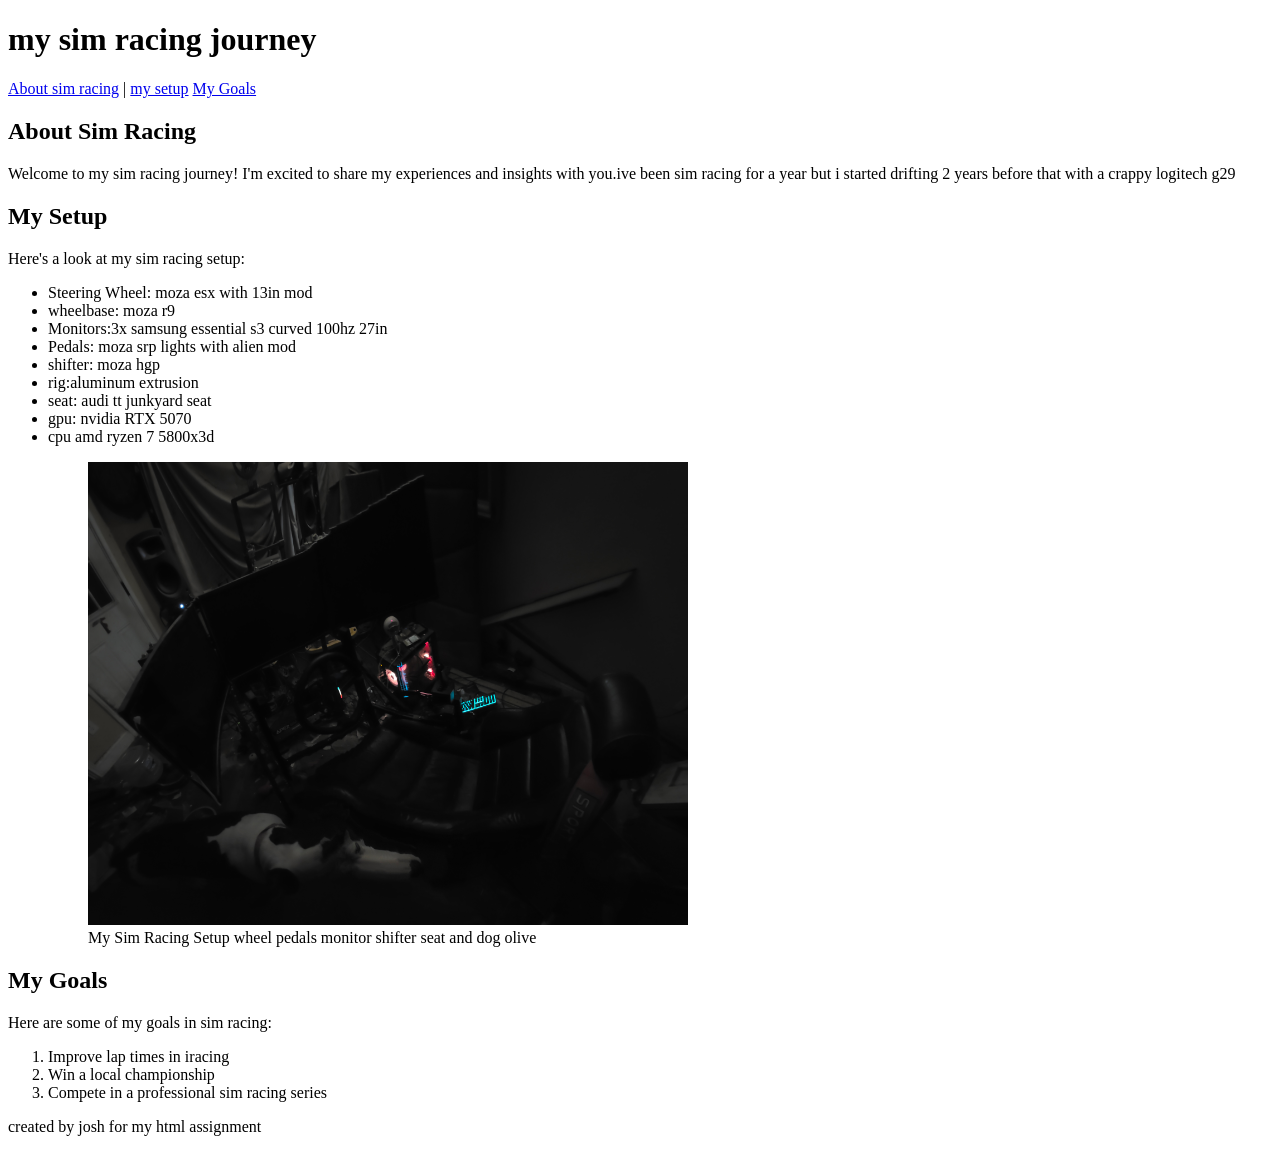
<file: index.html>
<!DOCTYPE html>
<html lang="en">
<head>
    <meta charset="UTF-8">
    <meta name="viewport" content="width=device-width, initial-scale=1.0">
    <title>my first wesite</title>
</head>
<body>
    <header>
    <h1> my sim racing journey </h1>
    </header>

    <nav>
    <a href="#about">About sim racing</a> |
    <a href="setup">my setup</a>
    <a href="#goals">My Goals</a>
    </nav>
    <main>
        <section id="about">
            <h2>About Sim Racing</h2>
            <p>Welcome to my sim racing journey! I'm excited to share my experiences and insights with you.ive been sim racing for a year but i started drifting 2 years before that with a crappy logitech g29</p>
        </section>

        <section id="setup">
            <h2>My Setup</h2>
            <p>Here's a look at my sim racing setup:</p>
            <ul>
                <li>Steering Wheel: moza esx with 13in mod </li>
                <li>wheelbase: moza r9</li>
                <li>Monitors:3x samsung essential s3 curved 100hz 27in</li>
                <li>Pedals: moza srp lights with alien mod </li>
                <li>shifter: moza hgp </li>
                <li>rig:aluminum extrusion </li>
                <li>seat: audi tt junkyard seat</li>
                <li>gpu: nvidia RTX 5070</li>
                <li>cpu amd ryzen 7 5800x3d</li>
<figure>
    <img src="sim-racing.jpg" alt="Sim Racing Setup" width="600">
    <figcaption>My Sim Racing Setup wheel pedals monitor shifter seat and dog olive</figcaption>
 </figure>           </ul> 
        </section>

        <section id="goals">
            <h2>My Goals</h2>
            <p>Here are some of my goals in sim racing:</p>
            <ol>
                <li>Improve lap times in iracing</li>
                <li>Win a local championship</li>
                <li>Compete in a professional sim racing series</li>
            </ol>
        </section>
    </main>
    <footer>
        <p>created by josh for my html assignment</p>
    
    </footer>
</body>
</html>
</file>
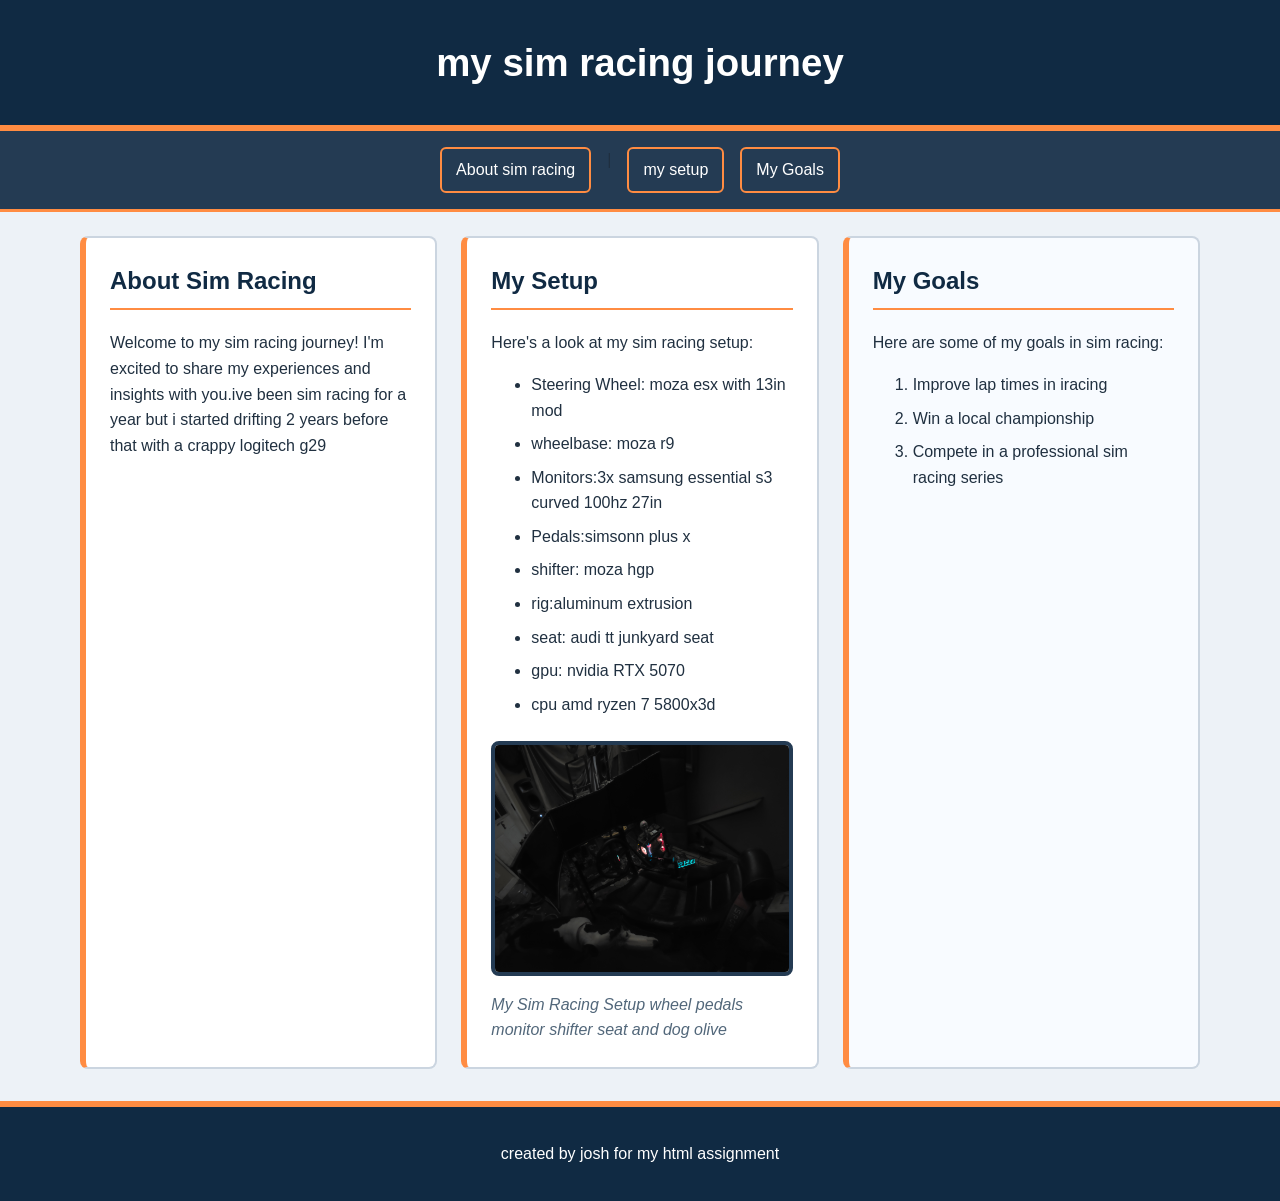
<file: homework 1/index.html>
<!DOCTYPE html>
<html lang="en">
<head>
    <link rel="stylesheet" href="style.css">
    <meta charset="UTF-8">
    <meta name="viewport" content="width=device-width, initial-scale=1.0">
    <title>my first wesite</title> 
    
</head>
<body>
    <header>
    <h1> my sim racing journey </h1>
    </header>

    <nav>
    <a href="#about">About sim racing</a> |
    <a href="#setup">my setup</a>
    <a href="#goals">My Goals</a>
    </nav>
    <main>
        <section id="about" class="content-card">
            <h2>About Sim Racing</h2>
            <p>Welcome to my sim racing journey! I'm excited to share my experiences and insights with you.ive been sim racing for a year but i started drifting 2 years before that with a crappy logitech g29</p>
        </section>

        <section id="setup" class="content-card">

            <h2>My Setup</h2>
            <p>Here's a look at my sim racing setup:</p>
            <ul>
                <li>Steering Wheel: moza esx with 13in mod </li>
                <li>wheelbase: moza r9</li>
                <li>Monitors:3x samsung essential s3 curved 100hz 27in</li>
                <li>Pedals:simsonn plus x  </li>
                <li>shifter: moza hgp </li>
                <li>rig:aluminum extrusion </li>
                <li>seat: audi tt junkyard seat</li>
                <li>gpu: nvidia RTX 5070</li>
                <li>cpu amd ryzen 7 5800x3d</li>
                </ul>
<figure>
    <img src="sim-racing.jpg" alt="Sim Racing Setup" width="600">
    <figcaption>My Sim Racing Setup wheel pedals monitor shifter seat and dog olive</figcaption>
 </figure>          
        </section>

        <section id="goals" class="content-card">
            <h2>My Goals</h2>
            <p>Here are some of my goals in sim racing:</p>
            <ol>
                <li>Improve lap times in iracing</li>
                <li>Win a local championship</li>
                <li>Compete in a professional sim racing series</li>
            </ol>
        </section>
    </main>
    <footer>
        <p>created by josh for my html assignment</p>
    
    </footer>
</body>
</html>
</file>
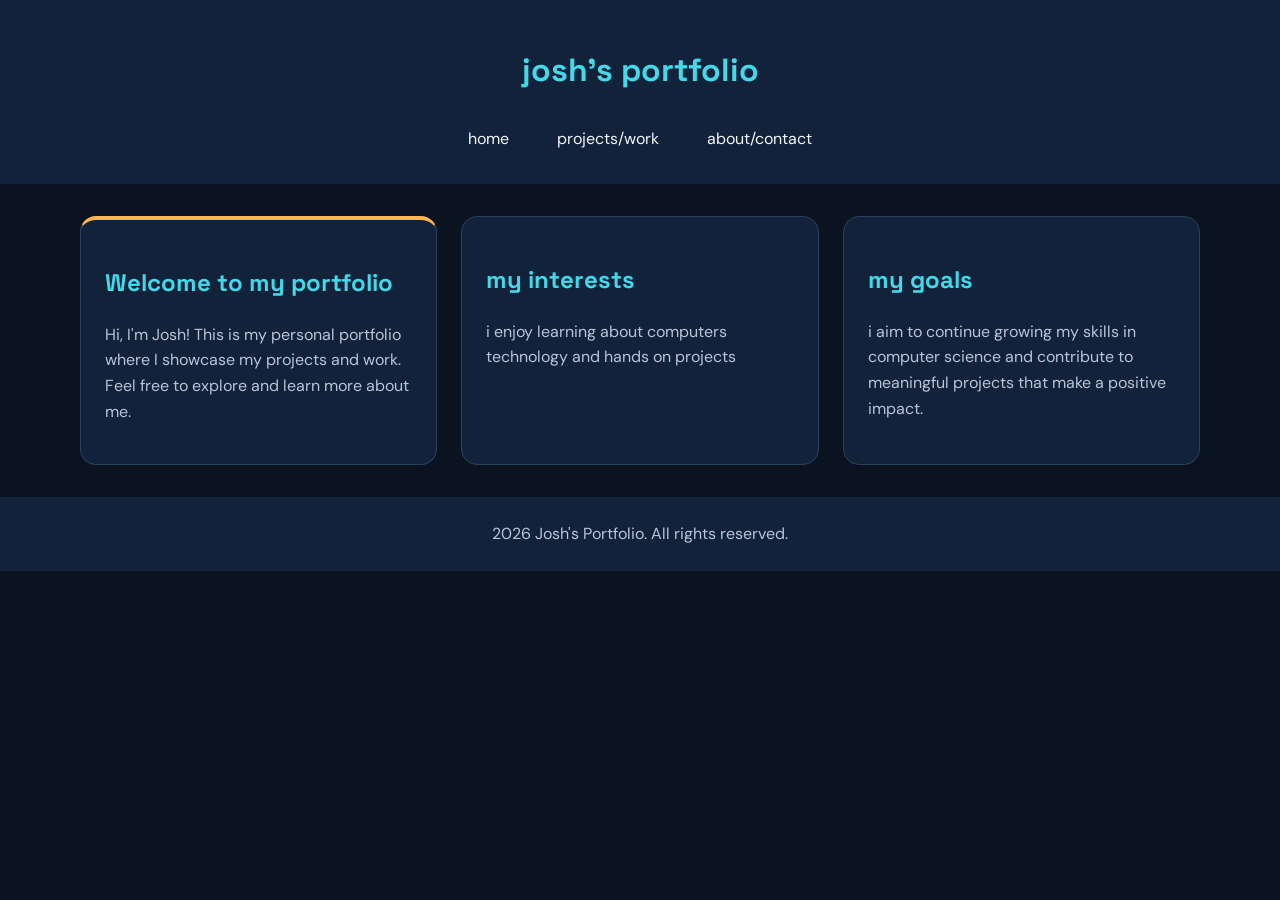
<file: portfolio/index.html>
<!DOCTYPE html>
<html lang="en">
<head>
    <meta charset="UTF-8">
    <meta name="viewport" content="width=device-width, initial-scale=1.0">
    <title>josh's portfolio [home]</title>
    <link rel="stylesheet" href="style.css">
</head>
<body>
<header>
    <h1>josh's portfolio</h1>
    <nav aria-label="main navigation">
        <a href="index.html">home</a>
        <a href="projects.html">projects/work</a>
        <a href="about.html">about/contact</a>
    </nav>

</header>
<main>
    <section id="welcome" class="card">
        <h2>Welcome to my portfolio</h2>
        <p>Hi, I'm Josh! This is my personal portfolio where I showcase my projects and work. Feel free to explore and learn more about me.</p>
    </section>
<section class="card">
    <h2>my interests</h2>
    <p>i enjoy learning about computers technology and hands on projects</p>
</section>

<section class="card">
    <h2>my goals</h2>
    <p>i aim to continue growing my skills in computer science and contribute to meaningful projects that make a positive impact.</p>
</section>
</main>

<footer>
    <p>2026 Josh's Portfolio. All rights reserved.</p>
</footer>
</body>
</html>
</file>
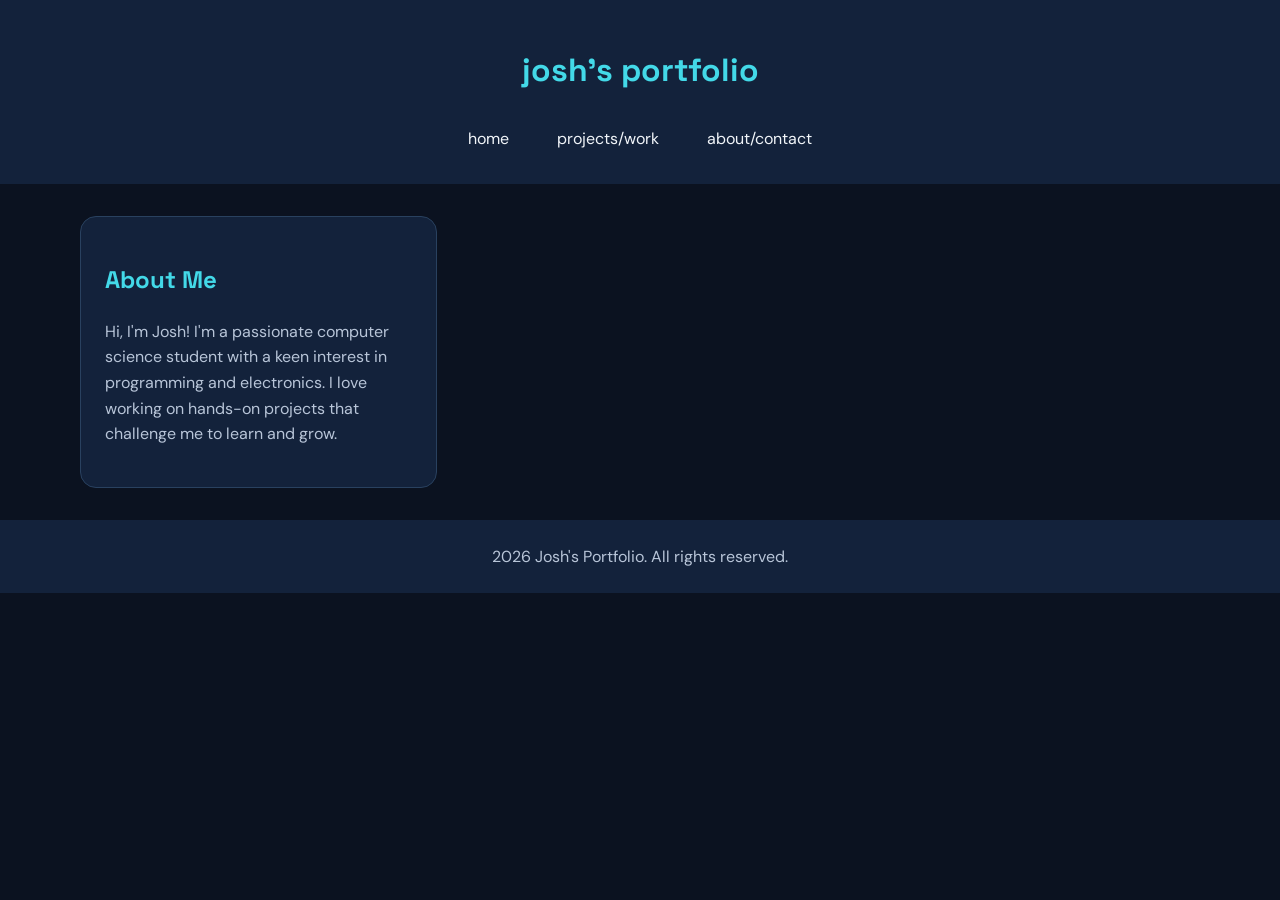
<file: portfolio/about.html>
<!DOCTYPE html>
<html lang="en">
<head>
    <meta charset="UTF-8">
    <meta name="viewport" content="width=device-width, initial-scale=1.0">
    <title>josh's portfolio [about]</title>
    <link rel="stylesheet" href="style.css">
</head>
<body>
<header>
    <h1>josh's portfolio</h1>
    <nav aria-label="main navigation">
        <a href="index.html">home</a>
        <a href="projects.html">projects/work</a>
        <a href="about.html">about/contact</a>
    </nav>
</header>

<main>
    <section class="card">
        <h2>About Me</h2>
        <p>Hi, I'm Josh! I'm a passionate computer science student with a keen interest in programming and electronics. I love working on hands-on projects that challenge me to learn and grow.</p>
    </section>
</main>

<footer>
    <p>2026 Josh's Portfolio. All rights reserved.</p>
</footer>
</body>
</html>
</file>
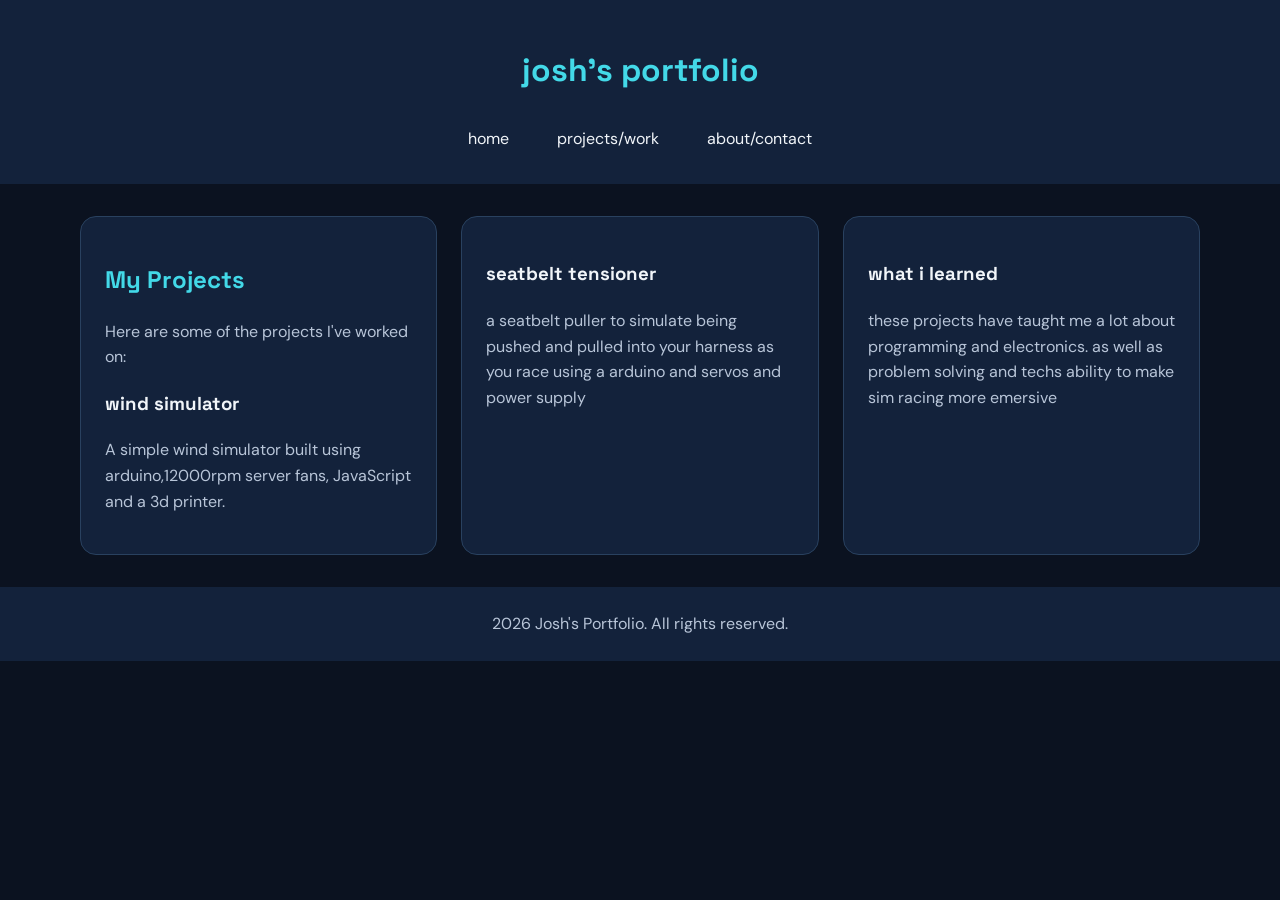
<file: portfolio/projects.html>
<!DOCTYPE html>
<html lang="en">
<head>
    <meta charset="UTF-8">
    <meta name="viewport" content="width=device-width, initial-scale=1.0">
    <title>josh's portfolio [projects]</title>
    <link rel="stylesheet" href="style.css">
</head>
<body>
<header>
    <h1>josh's portfolio</h1>
    <nav aria-label="main navigation">
        <a href="index.html">home</a>
        <a href="projects.html">projects/work</a>
        <a href="about.html">about/contact</a>
    </nav>
</header>

<main>
    <section class="card">
        <h2>My Projects</h2>
        <p>Here are some of the projects I've worked on:</p>
        <h3>wind simulator</h3>
        <p>A simple wind simulator built using arduino,12000rpm server fans, JavaScript and a 3d printer.</p>
    </section>
    <section class="card">
        <h3>seatbelt tensioner</h3>
        <p>a seatbelt puller to simulate being pushed and pulled into your harness as you race using a arduino and servos and power supply </p>
    </section>
    <section class="card">
        <h3>what i learned</h3>
        <p>these projects have taught me a lot about programming and electronics. as well as problem solving and techs ability to make sim racing more emersive</p>
    </section>
    </main>

<footer>
    <p>2026 Josh's Portfolio. All rights reserved.</p>
</footer>
</body>
</html>
</file>
<file: homework 1/style.css>
* {
  box-sizing: border-box;
}

body {
  margin: 0;
  background-color: #edf2f7;
  color: #203040;
  font-family: Arial, sans-serif;
  line-height: 1.6;
}

header {
  padding: 32px 16px;
  background-color: #102a43;
  color: white;
  text-align: center;
  border-bottom: 6px solid #ff8c42;
}

h1 {
  margin: 0;
  font-size: 2.4rem;
}

nav {
    display:flex;
    flex-wrap: wrap;
    justify-content: center;
    gap:8px 16px;
  padding: 16px;
  background-color: #243b53;
  text-align: center;
  border-bottom: 3px solid #ff8c42;
}

nav a {
  
  padding: 8px 14px;
  color: white;
  text-decoration: none;
  border: 2px solid #ff8c42;
  border-radius: 6px;
}

nav a:hover, 
nav a:focus{
  background-color: #ff8c42;
  color: #102a43;
}

main {
    display:grid;
    grid-template-columns: minmax(0,1fr);
    gap: 24px;
    width:100%;
  max-width: 1152px;
  margin: 24px auto;
  padding: 0 16px;
}

.content-card {
    min-width: 0;
  margin:0;
  padding: 24px;
  background-color: white;
  border: 2px solid #cbd5e0;
  border-left: 6px solid #ff8c42;
  border-radius: 8px;
}

h2 {
  margin-top: 0;
  padding-bottom: 8px;
  color: #102a43;
  border-bottom: 2px solid #ff8c42;
}

p {
  margin-bottom: 16px
}
figure{
    margin: 24px 0 0;
}
li {
  margin: 8px 0;
}

img {
  max-width: 100%;
  height: auto;
  border: 4px solid #243b53;
  border-radius: 8px;
}

figcaption {
  margin-top: 8px;
  color: #52677a;
  font-style: italic;
}

#goals {
  background-color: #f8fbff;
}

footer {
  margin-top: 32px;
  padding: 18px;
  background-color: #102a43;
  color: white;
  text-align: center;
  border-top: 6px solid #ff8c42;
} 
@media(min-width: 768px){
    main{
        grid-template-columns:repeat(2,minmax(0,1fr)); 
    }
}
@media(min-width:1200px){
    main{grid-template-columns: repeat(3,minmax(0,1fr));
    }
}
</file>
<file: portfolio/style.css>
@import url('https://fonts.googleapis.com/css2?family=DM+Sans:wght@400;500;600;700&family=Space+Grotesk:wght@500;600;700&display=swap');

:root {
    --color-background: #0b1220;
    --color-surface: #13223b;
    --color-text: #f1f5f9;
    --color-muted: #b8c5d8;
    --color-accent: #43d9e8;
    --color-highlight: #ffb454;
}

* {
    box-sizing: border-box;
}

body {
    margin: 0;
    background: var(--color-background);
    color: var(--color-text);
    font-family: "DM Sans", sans-serif;
    line-height: 1.6;
}

header,
footer {
    padding: 24px 16px;
    background: var(--color-surface);
    text-align: center;
}

h1,
h2,
h3 {
    font-family: "Space Grotesk", sans-serif;
}

h1,
h2 {
    color: var(--color-accent);
}

nav {
    display: flex;
    flex-wrap: wrap;
    justify-content: center;
    gap: 16px;
    margin-top: 16px;
}

nav a {
    padding: 8px 16px;
    border-radius: 16px;
    color: var(--color-text);
    text-decoration: none;
}

nav a:hover,
nav a:focus {
    background: var(--color-accent);
    color: var(--color-background);
}

main {
    display: grid;
    grid-template-columns: 1fr;
    gap: 24px;
    width: calc(100% - 32px);
    max-width: 1120px;
    margin: 0 auto;
    padding: 32px 0;
}

.card {
    padding: 24px;
    border: 1px solid #29415f;
    border-radius: 16px;
    background: var(--color-surface);
}

.card p {
    color: var(--color-muted);
}

#welcome {
    border-top: 4px solid var(--color-highlight);
}

footer p {
    margin: 0;
    color: var(--color-muted);
}

@media (min-width: 768px) {
    main {
        grid-template-columns: repeat(2, minmax(0, 1fr));
    }
}

@media (min-width: 1200px) {
    main {
        grid-template-columns: repeat(3, minmax(0, 1fr));
    }
}
</file>
